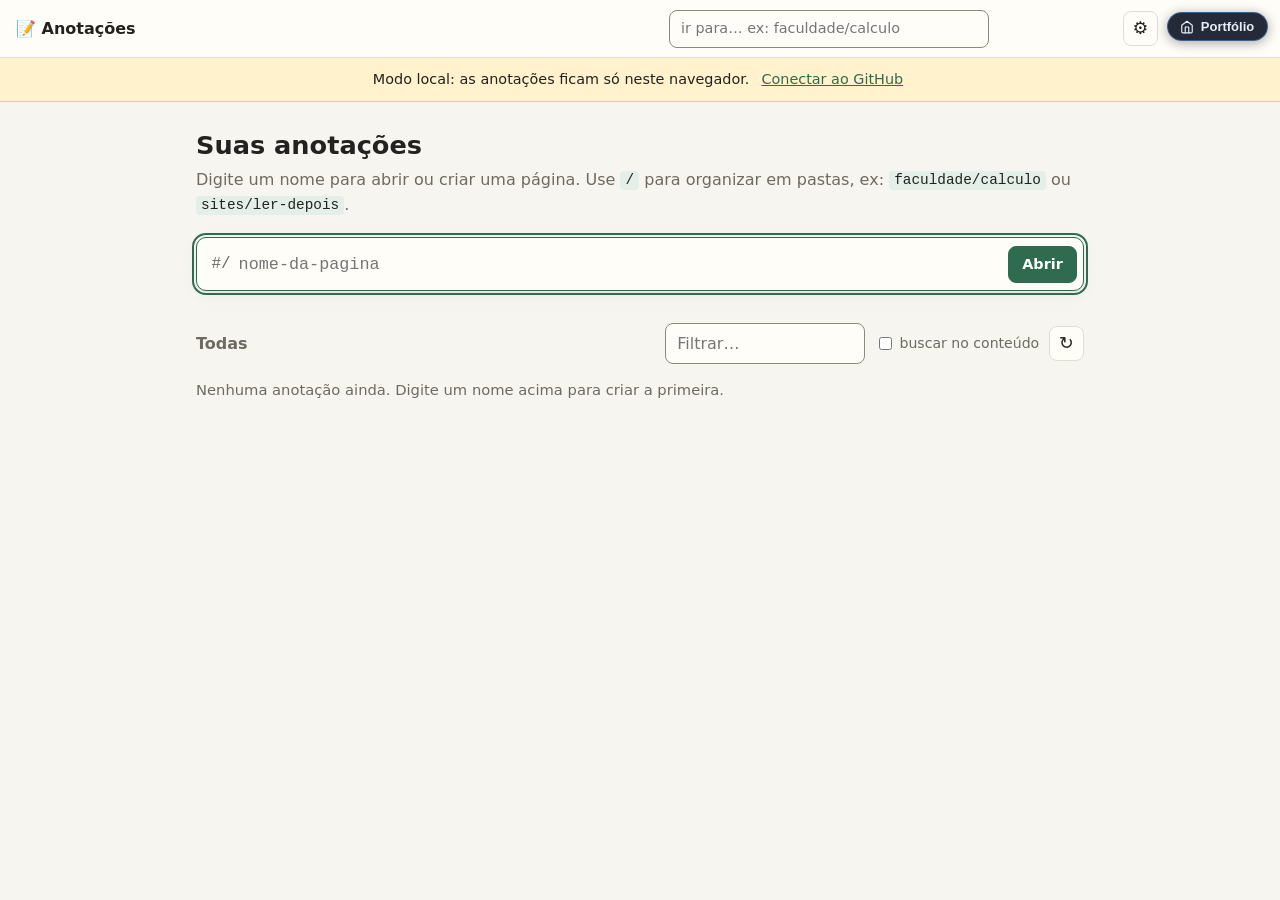
<file: index.html>
<!doctype html>
<html lang="pt-BR">
<head>
  <meta charset="utf-8">
  <meta name="viewport" content="width=device-width, initial-scale=1">
  <title>Anotações</title>
  <link rel="icon" href="data:image/svg+xml,<svg xmlns='http://www.w3.org/2000/svg' viewBox='0 0 100 100'><text y='.9em' font-size='90'>📝</text></svg>">
  <link rel="stylesheet" href="styles.css?v=20261028">
</head>
<body>
  <a href="#conteudo" class="pular">Pular para o conteúdo</a>
  <header class="topo">
    <a href="#/" class="marca"><span aria-hidden="true">📝</span> <span class="marca-nome">Anotações</span></a>
    <form id="form-ir" class="ir" autocomplete="off">
      <input id="ir-input" type="text" placeholder="ir para… ex: faculdade/calculo" spellcheck="false" aria-label="Ir para a anotação">
    </form>
    <button id="btn-config" class="icone" type="button" title="Configurações" aria-label="Configurações">⚙</button>
  </header>

  <!-- section com nome = landmark "region": o aviso não fica solto fora dos landmarks -->
  <section id="faixa-local" class="faixa" aria-label="Modo de armazenamento" hidden>
    <span>Modo local: as anotações ficam só neste navegador.</span>
    <button type="button" class="link" data-abrir-config>Conectar ao GitHub</button>
  </section>

  <main id="conteudo" tabindex="-1">
    <!-- Tela inicial -->
    <section id="tela-inicio" hidden>
      <h1>Suas anotações</h1>
      <p class="sub">Digite um nome para abrir ou criar uma página. Use <code>/</code> para organizar em pastas, ex: <code>faculdade/calculo</code> ou <code>sites/ler-depois</code>.</p>

      <form id="form-novo" class="novo" autocomplete="off">
        <span class="prefixo">#/</span>
        <input id="novo-input" type="text" placeholder="nome-da-pagina" spellcheck="false" aria-label="Nome da página">
        <button type="submit" class="primario">Abrir</button>
      </form>

      <div id="bloco-recentes" hidden>
        <h2>Recentes</h2>
        <ul id="lista-recentes" class="chips"></ul>
      </div>

      <div class="lista-cab">
        <h2>Todas <span id="contagem" class="contagem"></span></h2>
        <div class="filtros">
          <input id="filtro" type="search" placeholder="Filtrar…" aria-label="Filtrar anotações">
          <label class="check"><input id="filtro-conteudo" type="checkbox"> buscar no conteúdo</label>
          <button id="btn-atualizar" type="button" class="icone" title="Atualizar lista" aria-label="Atualizar lista">↻</button>
        </div>
      </div>
      <ul id="lista-notas" class="lista"></ul>
      <p id="lista-msg" class="msg" hidden></p>
    </section>

    <!-- Tela da anotação -->
    <section id="tela-nota" hidden>
      <!-- título da página para leitores de tela; o caminho visível fica nas migalhas -->
      <h1 id="nota-titulo" class="so-leitor"></h1>
      <div class="nota-cab">
        <nav id="migalhas" class="migalhas" aria-label="Caminho"></nav>
        <div class="acoes">
          <span id="status" class="status" aria-live="polite"></span>
          <button id="btn-visib" type="button" class="visib" hidden>🔒 Só eu vejo</button>
          <button id="btn-modo" type="button">Ler</button>
          <button id="btn-link" type="button">Copiar link</button>
          <button id="btn-excluir" type="button" class="perigo">Excluir</button>
        </div>
      </div>

      <div id="banner" class="banner" hidden>
        <p id="banner-texto"></p>
        <div id="banner-botoes" class="banner-botoes"></div>
      </div>

      <textarea id="editor" spellcheck="true" aria-label="Texto da anotação" placeholder="Comece a escrever… o texto é salvo sozinho."></textarea>
      <div id="leitura" class="leitura" hidden></div>

      <div id="bloco-sub" hidden>
        <h2>Subpáginas</h2>
        <ul id="lista-sub" class="lista"></ul>
      </div>
    </section>
  </main>

  <div id="toast" class="toast" role="status" hidden></div>

  <!-- Configurações -->
  <dialog id="dlg-config" aria-labelledby="dlg-config-titulo">
    <form id="form-config" method="dialog">
      <h2 id="dlg-config-titulo">Conectar ao GitHub</h2>
      <p class="sub">As anotações são salvas como arquivos <code>.md</code> em um repositório seu. Recomendado: um repositório <strong>privado</strong> só para os dados.</p>

      <label>Usuário ou organização
        <input id="cfg-owner" type="text" placeholder="matheusmerlim1" spellcheck="false" required>
      </label>
      <label>Repositório dos dados
        <input id="cfg-repo" type="text" placeholder="anotacoes-dados" spellcheck="false" required>
      </label>
      <label>Repositório das páginas públicas (opcional)
        <input id="cfg-repo-pub" type="text" placeholder="anotacoes-publicas" spellcheck="false">
      </label>
      <p class="dica">Um repositório <strong>público</strong>, separado do dos dados. As páginas marcadas como “🌐 Qualquer um vê” vão para ele e qualquer visitante do site pode lê-las. As marcadas como “🔒 Só eu vejo” continuam no repositório privado. Deixe vazio para ter só páginas privadas.</p>
      <label>Branch
        <input id="cfg-branch" type="text" placeholder="main" spellcheck="false">
      </label>
      <label>Token de acesso
        <input id="cfg-token" type="password" placeholder="github_pat_…" spellcheck="false" autocomplete="off" required>
      </label>
      <p class="dica">Crie um <a href="https://github.com/settings/personal-access-tokens/new" target="_blank" rel="noopener">token fine-grained<span class="so-leitor"> (abre em nova aba)</span></a> com acesso só ao repositório dos dados (e ao das páginas públicas, se usar) e a permissão <strong>Contents: Read and write</strong>. O token fica guardado apenas neste navegador.</p>

      <p id="cfg-msg" class="msg" hidden></p>

      <div class="dlg-botoes">
        <button id="cfg-local" type="button" class="link">Usar só neste navegador</button>
        <span class="espaco"></span>
        <button type="button" data-fechar>Cancelar</button>
        <button id="cfg-salvar" type="submit" class="primario" value="salvar">Testar e salvar</button>
      </div>
    </form>
  </dialog>

  <script src="app.js?v=20261028"></script>
<!-- === Botao de volta ao portfolio - cole antes de </body> === -->
<nav aria-label="Portf&oacute;lio">
<a id="mr-portfolio-btn" href="https://matheusmerlim1.github.io/" target="_blank" rel="noopener"
   aria-label="Portf&oacute;lio de Matheus Raposo (abre em nova aba)" title="Ver todos os meus projetos">
  <svg width="14" height="14" viewBox="0 0 24 24" fill="none" stroke="currentColor"
       stroke-width="2" stroke-linecap="round" stroke-linejoin="round" aria-hidden="true">
    <path d="M3 9l9-7 9 7v11a2 2 0 0 1-2 2H5a2 2 0 0 1-2-2z"/><path d="M9 22V12h6v10"/>
  </svg>
  <span>Portf&oacute;lio</span>
</a>
</nav>
<style>
#mr-portfolio-btn {
  position: fixed; top: 12px; right: 12px; z-index: 2147483000;
  display: inline-flex; align-items: center; gap: .4rem;
  padding: .42rem .8rem; border-radius: 999px;
  font: 600 13px/1 -apple-system, BlinkMacSystemFont, 'Segoe UI', Roboto, sans-serif;
  color: #e8edf5; text-decoration: none; white-space: nowrap;
  background: rgba(18,24,38,.92);
  border: 1px solid rgba(88,166,255,.45);
  box-shadow: 0 2px 12px rgba(0,0,0,.35);
  -webkit-backdrop-filter: blur(6px); backdrop-filter: blur(6px);
  transition: transform .15s, border-color .15s, background .15s;
}
#mr-portfolio-btn:hover {
  transform: translateY(-1px); color: #fff; text-decoration: none;
  background: rgba(24,32,50,.96); border-color: #58a6ff;
}
#mr-portfolio-btn:focus-visible { outline: 2px solid #58a6ff; outline-offset: 2px; box-shadow: 0 0 0 6px rgba(18,24,38,.92); }
@media (max-width: 520px) {
  #mr-portfolio-btn { padding: .45rem; }
  #mr-portfolio-btn span { display: none; }
}
@media print { #mr-portfolio-btn { display: none; } }
</style>
<script>
/* Abre espaco para o botao em vez de cobrir o que ja existia no canto.
   1) empurra para a esquerda o conteudo da barra que ocupa aquele espaco;
   2) se ainda sobrar sobreposicao, desloca o proprio item. */
(function () {
  var btn = document.getElementById('mr-portfolio-btn');
  if (!btn) return;

  var desfazer = [];

  function limpar() {
    for (var i = 0; i < desfazer.length; i++) desfazer[i]();
    desfazer = [];
  }

  function guardar(el, prop) {
    var antes = el.style[prop];
    desfazer.push(function () { el.style[prop] = antes; });
  }

  /* item discreto = nao ocupa quase toda a largura; e um controle, rotulo ou icone */
  function ehItem(el) {
    if (!el || el === document.body || el === document.documentElement) return false;
    return el.getBoundingClientRect().width < innerWidth * 0.7;
  }

  /* sobe ate a barra que contem o item (algo largo o bastante para ter padding) */
  function barra(el) {
    for (var n = 0; el && n < 8; n++, el = el.parentElement) {
      if (el === document.body || el === document.documentElement) return null;
      if (el.getBoundingClientRect().width >= innerWidth * 0.6) return el;
    }
    return null;
  }

  function encosta(a, b) {
    return !(a.right <= b.left || a.left >= b.right || a.bottom <= b.top || a.top >= b.bottom);
  }

  function varrer() {
    var r = btn.getBoundingClientRect();
    var y = Math.round(r.top + r.height / 2);
    var achados = [];
    btn.style.visibility = 'hidden';
    for (var x = Math.floor(r.right); x > r.left - 10; x -= 8) {
      if (x < 1 || x > innerWidth - 1) continue;
      var sob = document.elementFromPoint(x, y);
      if (ehItem(sob) && achados.indexOf(sob) < 0) achados.push(sob);
    }
    btn.style.visibility = '';
    return achados;
  }

  function ajustar() {
    limpar();
    var r = btn.getBoundingClientRect();
    if (!r.width) return;
    var reserva = Math.ceil(r.width + 20);

    /* 1) padding na barra: desloca o conteudo dela para a esquerda */
    var barras = [];
    varrer().forEach(function (item) {
      var b = barra(item);
      if (b && barras.indexOf(b) < 0) barras.push(b);
    });
    barras.forEach(function (b) {
      if ((parseFloat(getComputedStyle(b).paddingRight) || 0) >= reserva) return;
      guardar(b, 'paddingRight');
      b.style.paddingRight = reserva + 'px';
    });

    /* 2) o que continuar embaixo do botao (tipicamente position:absolute,
          que nao anda com padding) e deslocado individualmente */
    r = btn.getBoundingClientRect();
    varrer().forEach(function (item) {
      if (!encosta(item.getBoundingClientRect(), r)) return;
      var cs = getComputedStyle(item);
      if (cs.position === 'absolute' || cs.position === 'fixed') {
        var atual = parseFloat(cs.right);
        guardar(item, 'right');
        item.style.right = (isNaN(atual) ? reserva : atual + reserva) + 'px';
      } else {
        guardar(item, 'marginRight');
        item.style.marginRight =
          ((parseFloat(cs.marginRight) || 0) + reserva) + 'px';
      }
    });

    /* 3) rede de seguranca: o que insistir em ficar embaixo do botao e
          deslocado no proprio elemento. transform sempre move, seja qual
          for o position, o display ou o container. */
    for (var tent = 0; tent < 3; tent++) {
      r = btn.getBoundingClientRect();
      var teimosos = varrer().filter(function (item) {
        return encosta(item.getBoundingClientRect(), r);
      });
      if (!teimosos.length) break;
      teimosos.forEach(function (item) {
        var caixa = item.getBoundingClientRect();
        var passo = Math.ceil(caixa.right - r.left + 10);
        if (passo <= 0) return;
        guardar(item, 'transform');
        item.style.transform = 'translateX(-' + passo + 'px)';
      });
    }

    btn.setAttribute('data-mr-ok', '1');   /* marca que o ajuste ja rodou */
  }

  var pendente = 0;
  function agendar() {
    /* sem requestAnimationFrame de proposito: ele nao dispara quando a pagina
       esta em aba oculta ou em iframe fora da tela, e as leituras de layout
       abaixo ja forcam o recalculo sozinhas */
    clearTimeout(pendente);
    pendente = setTimeout(ajustar, 60);
  }

  agendar();
  addEventListener('DOMContentLoaded', agendar);
  addEventListener('load', agendar);
  addEventListener('resize', agendar);

  /* muita pagina monta o cabecalho por JS depois do load; refaz o calculo
     quando o DOM mudar e em algumas passadas tardias, por seguranca */
  if (window.MutationObserver) {
    new MutationObserver(agendar).observe(document.documentElement,
      { childList: true, subtree: true });
  }
  [400, 1200, 3000].forEach(function (t) { setTimeout(agendar, t); });
})();
</script>
<!-- === fim do botao === -->
</body>
</html>
</file>
<file: styles.css>
:root {
  --fundo: #f7f5f0;
  --papel: #fffdf8;
  --texto: #24221e;
  --suave: #6f6a60;
  --borda: #e2ddd1;
  /* borda de campos de texto: 3,4:1 sobre --papel e 3,2:1 sobre --fundo (WCAG 1.4.11);
     a --borda (1,3:1) só serve para divisórias e cartões */
  --borda-controle: #8f897d;
  --destaque: #2f6b4f;
  --destaque-texto: #ffffff;
  --destaque-fraco: #e3efe8;
  --perigo: #b3372f;
  --aviso: #fff2cc;
  --aviso-borda: #e9cf7a;
  --sombra: 0 1px 2px rgba(0, 0, 0, .05), 0 4px 16px rgba(0, 0, 0, .05);
  --raio: 10px;
  --fonte: system-ui, -apple-system, "Segoe UI", Roboto, "Helvetica Neue", Arial, sans-serif;
  --mono: ui-monospace, "Cascadia Code", Consolas, "Courier New", monospace;
  color-scheme: light;
}

@media (prefers-color-scheme: dark) {
  :root {
    --fundo: #171816;
    --papel: #1f201d;
    --texto: #e9e6df;
    --suave: #a19c91;
    --borda: #34352f;
    --borda-controle: #757168; /* 3,7:1 sobre --fundo, 3,4:1 sobre --papel */
    --destaque: #6cc196;
    --destaque-texto: #10231a;
    --destaque-fraco: #213a2d;
    --perigo: #ef7a70;
    --aviso: #3a3320;
    --aviso-borda: #6b5a26;
    --sombra: 0 1px 2px rgba(0, 0, 0, .3), 0 4px 16px rgba(0, 0, 0, .25);
    color-scheme: dark;
  }
}

* { box-sizing: border-box; }

html, body { margin: 0; }

body {
  background: var(--fundo);
  color: var(--texto);
  font-family: var(--fonte);
  font-size: 16px;
  line-height: 1.5;
  min-height: 100vh;
  display: flex;
  flex-direction: column;
}

[hidden] { display: none !important; }

/* some da tela mas continua para leitores de tela */
.so-leitor {
  position: absolute !important;
  width: 1px; height: 1px;
  padding: 0; margin: -1px;
  overflow: hidden;
  clip: rect(0 0 0 0);
  white-space: nowrap;
  border: 0;
}

/* link "Pular para o conteúdo": aparece só ao receber foco pelo teclado */
.pular {
  position: absolute;
  left: .75rem;
  top: -3rem;
  z-index: 10;
  padding: .5rem .9rem;
  border-radius: 8px;
  background: var(--destaque);
  color: var(--destaque-texto);
  font-weight: 600;
  text-decoration: none;
}
.pular:focus { top: .5rem; }
main:focus { outline: none; } /* foco programático do pular, não de teclado */

a { color: var(--destaque); }

code {
  font-family: var(--mono);
  font-size: .9em;
  background: var(--destaque-fraco);
  padding: .1em .35em;
  border-radius: 4px;
  white-space: nowrap;
  /* cor própria: no escuro o --suave herdado dava 4,50:1 sobre --destaque-fraco, no limite */
  color: var(--texto);
}

h1 { font-size: 1.6rem; margin: 0 0 .25rem; }
h2 { font-size: 1rem; margin: 0; color: var(--suave); font-weight: 600; }

.sub { color: var(--suave); margin: 0 0 1.25rem; }

button {
  font: inherit;
  font-size: .9rem;
  color: var(--texto);
  background: var(--papel);
  border: 1px solid var(--borda);
  border-radius: 8px;
  padding: .4rem .8rem;
  cursor: pointer;
}
button:hover { border-color: var(--suave); }
button:focus-visible, input:focus-visible, textarea:focus-visible, a:focus-visible {
  outline: 2px solid var(--destaque);
  outline-offset: 2px;
}
button.primario { background: var(--destaque); color: var(--destaque-texto); border-color: var(--destaque); font-weight: 600; }
button.perigo { color: var(--perigo); }
button.perigo:hover { border-color: var(--perigo); }
button.link { background: none; border: none; color: var(--destaque); padding: .25rem; text-decoration: underline; }
button.icone { width: 2.2rem; height: 2.2rem; padding: 0; font-size: 1.1rem; line-height: 1; }

input[type="text"], input[type="password"], input[type="search"] {
  font: inherit;
  color: var(--texto);
  background: var(--papel);
  border: 1px solid var(--borda-controle);
  border-radius: 8px;
  padding: .45rem .7rem;
  min-width: 0;
}

/* ---------- Topo ---------- */
.topo {
  display: flex;
  align-items: center;
  gap: .75rem;
  padding: .6rem 1rem;
  border-bottom: 1px solid var(--borda);
  background: var(--papel);
  position: sticky;
  top: 0;
  z-index: 5;
}
.marca { font-weight: 700; text-decoration: none; color: var(--texto); white-space: nowrap; }
.ir { flex: 1; display: flex; justify-content: flex-end; }
.ir input { width: 100%; max-width: 320px; font-size: .9rem; }

.faixa {
  display: flex;
  flex-wrap: wrap;
  align-items: center;
  justify-content: center;
  gap: .5rem;
  padding: .4rem 1rem;
  background: var(--aviso);
  border-bottom: 1px solid var(--aviso-borda);
  font-size: .9rem;
}

main {
  flex: 1;
  width: 100%;
  max-width: 920px;
  margin: 0 auto;
  padding: 1.5rem 1rem 3rem;
  display: flex;
  flex-direction: column;
}

/* ---------- Início ---------- */
.novo {
  display: flex;
  align-items: center;
  gap: .5rem;
  background: var(--papel);
  border: 1px solid var(--borda-controle);
  border-radius: var(--raio);
  padding: .4rem .4rem .4rem .9rem;
  box-shadow: var(--sombra);
  margin-bottom: 2rem;
}
.novo .prefixo { font-family: var(--mono); color: var(--suave); }
.novo input { flex: 1; border: none; background: none; font-family: var(--mono); font-size: 1.05rem; padding: .45rem 0; }
.novo input:focus-visible { outline: none; }
.novo:focus-within { border-color: var(--destaque); }
/* o campo não tem contorno próprio; o anel de foco vai na caixa inteira */
.novo:has(input:focus-visible) { outline: 2px solid var(--destaque); outline-offset: 2px; }

#bloco-recentes { margin-bottom: 1.75rem; }
#bloco-recentes h2 { margin-bottom: .5rem; }

.chips { list-style: none; padding: 0; margin: 0; display: flex; flex-wrap: wrap; gap: .4rem; }
.chips a {
  display: inline-block;
  padding: .25rem .7rem;
  border-radius: 999px;
  background: var(--destaque-fraco);
  text-decoration: none;
  font-size: .9rem;
  font-family: var(--mono);
}

.lista-cab {
  display: flex;
  flex-wrap: wrap;
  align-items: center;
  justify-content: space-between;
  gap: .5rem;
  margin-bottom: .6rem;
}
.contagem { font-weight: 400; }
.filtros { display: flex; flex-wrap: wrap; align-items: center; gap: .6rem; }
.filtros input[type="search"] { width: 200px; }
.check { display: inline-flex; align-items: center; gap: .3rem; font-size: .88rem; color: var(--suave); cursor: pointer; }

.lista {
  list-style: none;
  padding: 0;
  margin: 0;
  background: var(--papel);
  border: 1px solid var(--borda);
  border-radius: var(--raio);
  overflow: hidden;
}
.lista:empty { display: none; }
.lista li + li { border-top: 1px solid var(--borda); }
.lista a {
  display: block;
  padding: .6rem .9rem;
  text-decoration: none;
  color: var(--texto);
  font-family: var(--mono);
  font-size: .95rem;
  overflow-wrap: anywhere;
}
.lista a:hover { background: var(--destaque-fraco); }
.lista .pasta { color: var(--suave); }
.lista .selo { margin-right: .4rem; font-size: .85em; }
.lista .trecho {
  display: block;
  font-family: var(--fonte);
  font-size: .85rem;
  color: var(--suave);
  margin-top: .15rem;
  white-space: nowrap;
  overflow: hidden;
  text-overflow: ellipsis;
}
.lista mark { background: var(--aviso); color: inherit; border-radius: 2px; }

.msg { color: var(--suave); font-size: .92rem; }
.msg.erro { color: var(--perigo); }

/* ---------- Nota ---------- */
#tela-nota { flex: 1; display: flex; flex-direction: column; }

.nota-cab {
  display: flex;
  flex-wrap: wrap;
  align-items: center;
  justify-content: space-between;
  gap: .6rem;
  margin-bottom: .75rem;
}
.migalhas { font-family: var(--mono); font-size: 1.05rem; overflow-wrap: anywhere; }
.migalhas a { text-decoration: none; }
.migalhas a:hover { text-decoration: underline; }
.migalhas .sep { color: var(--suave); margin: 0 .2rem; }
.migalhas .atual { font-weight: 700; }

.acoes { display: flex; flex-wrap: wrap; align-items: center; gap: .4rem; }
.status { font-size: .85rem; color: var(--suave); margin-right: .3rem; white-space: nowrap; }
.status::before {
  content: "";
  display: inline-block;
  width: .5rem;
  height: .5rem;
  border-radius: 50%;
  background: var(--destaque);
  margin-right: .35rem;
  vertical-align: middle;
}
.status[data-tipo="pendente"]::before { background: #d49a1f; }
.status[data-tipo="erro"]::before { background: var(--perigo); }
.status[data-tipo="vazio"]::before { background: var(--borda); }

.visib { white-space: nowrap; }
.visib[data-pub="1"] { background: var(--destaque-fraco); border-color: var(--destaque); }
.visib:disabled { opacity: 1; cursor: default; }

.banner {
  background: var(--aviso);
  border: 1px solid var(--aviso-borda);
  border-radius: var(--raio);
  padding: .75rem 1rem;
  margin-bottom: .75rem;
}
.banner p { margin: 0 0 .5rem; }
.banner-botoes { display: flex; flex-wrap: wrap; gap: .4rem; }

#editor, .leitura {
  flex: 1;
  min-height: 60vh;
  width: 100%;
  background: var(--papel);
  color: var(--texto);
  border: 1px solid var(--borda);
  border-radius: var(--raio);
  box-shadow: var(--sombra);
  padding: 1.1rem 1.25rem;
  font: inherit;
  font-size: 1rem;
  line-height: 1.6;
  tab-size: 4;
}
#editor { resize: vertical; border-color: var(--borda-controle); }
/* anel de 2px (borda + sombra) no lugar do outline, que ficaria fora da caixa */
#editor:focus-visible { outline: none; border-color: var(--destaque); box-shadow: 0 0 0 1px var(--destaque), var(--sombra); }
#editor:disabled { opacity: .6; }
.leitura { white-space: pre-wrap; overflow-wrap: anywhere; }
.leitura:empty::before { content: "Página vazia."; color: var(--suave); }

#bloco-sub { margin-top: 1.5rem; }
#bloco-sub h2 { margin-bottom: .5rem; }

/* ---------- Toast ---------- */
.toast {
  position: fixed;
  left: 50%;
  bottom: 1.25rem;
  transform: translateX(-50%);
  background: var(--texto);
  color: var(--fundo);
  padding: .55rem 1rem;
  border-radius: 8px;
  font-size: .9rem;
  box-shadow: var(--sombra);
  max-width: calc(100vw - 2rem);
  z-index: 20;
}

/* ---------- Diálogo ---------- */
dialog {
  border: 1px solid var(--borda);
  border-radius: 14px;
  background: var(--papel);
  color: var(--texto);
  padding: 0;
  width: min(480px, calc(100vw - 2rem));
  box-shadow: 0 10px 40px rgba(0, 0, 0, .25);
}
dialog::backdrop { background: rgba(0, 0, 0, .4); }
dialog form { padding: 1.25rem 1.4rem; display: flex; flex-direction: column; gap: .8rem; }
dialog h2 { color: var(--texto); font-size: 1.2rem; }
dialog .sub { margin: 0; font-size: .92rem; }
dialog label { display: flex; flex-direction: column; gap: .25rem; font-size: .88rem; font-weight: 600; }
dialog label input { font-weight: 400; }
.dica { font-size: .84rem; color: var(--suave); margin: 0; }
.dlg-botoes { display: flex; flex-wrap: wrap; align-items: center; gap: .4rem; margin-top: .3rem; }
.espaco { flex: 1; }

@media (max-width: 600px) {
  /* esconde o nome só visualmente: o link continua se chamando "Anotações" */
  .marca-nome {
    position: absolute; width: 1px; height: 1px; margin: -1px;
    overflow: hidden; clip: rect(0 0 0 0); white-space: nowrap;
  }
  main { padding: 1rem .75rem 2rem; }
  h1 { font-size: 1.35rem; }
  .filtros input[type="search"] { width: 100%; flex: 1; }
  #editor, .leitura { padding: .9rem; min-height: 65vh; }
  .acoes button { padding: .35rem .6rem; }
}

@media (prefers-reduced-motion: reduce) {
  html #mr-portfolio-btn { transition: none; }
  html #mr-portfolio-btn:hover { transform: none; }
}
</file>
